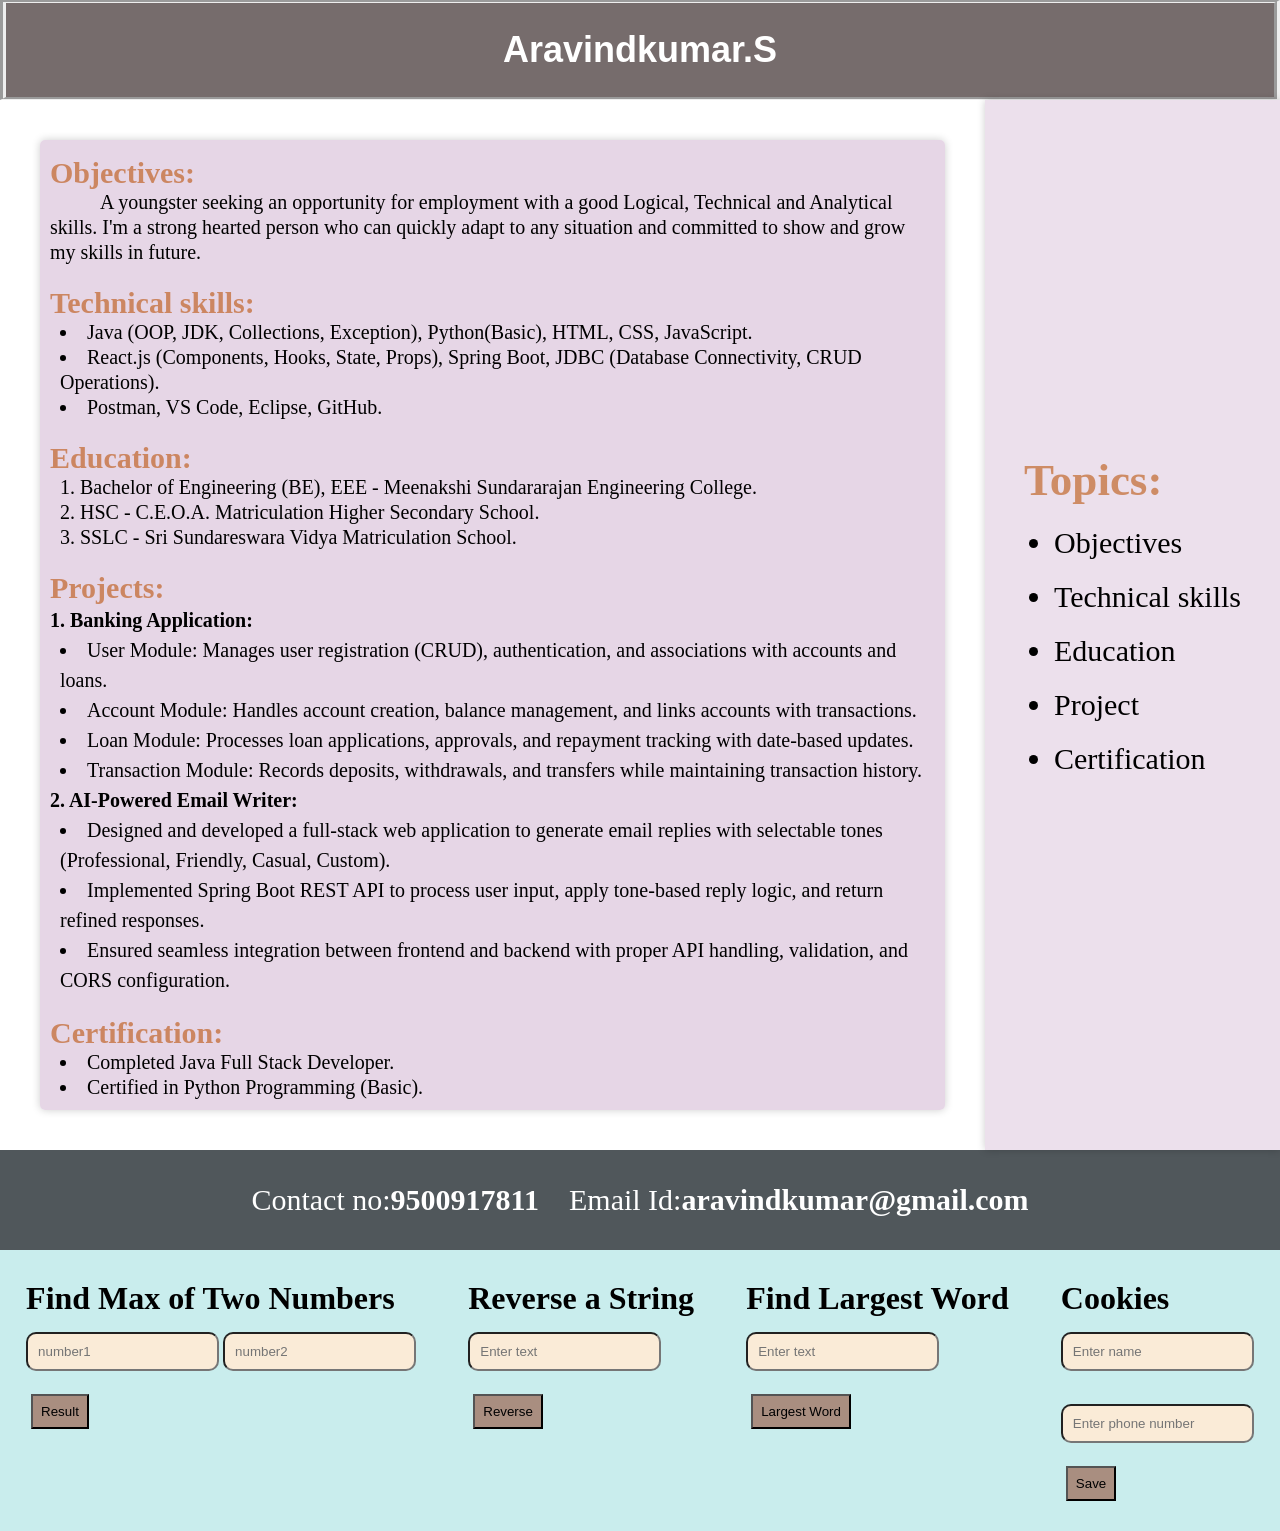
<file: index.html>
<!DOCTYPE html>
<html lang="en">
<head>
    <meta charset="UTF-8">
    <meta name="viewport" content="width=device-width, initial-scale=1.0">
    <!-- Title displayed on the browser tab -->
    <title>Resume</title>
    <!-- Links external CSS file for styling -->
    <link rel="stylesheet" href="task2.css">
</head>
<!-- Main content of the webpage -->
<body class="body">
    <!-- Header container for the page -->
    <div id="mypage-header">
        <!-- Header section -->
        <header>
            <!-- Main heading -->
            <h1 id="heading-1">Aravindkumar.S</h1>
        </header>
    </div>
    <!-- Main content wrapper -->
    <div id="wrap-div">
        <!-- Left side navigation bar -->
        <div id="mypage-leftnav">
            <!-- Navigation menu -->
            <nav>
                <!-- Section title -->
                <h1>Topics:</h1>
                <!-- Unordered list of navigation items -->
                <ul>
                    <li>Objectives</li>
                    <li>Technical skills</li>
                    <li>Education</li>
                    <li>Project</li>
                    <li>Certification</li>
                </ul>
            </nav>
        </div>
        <!-- Center content area -->
        <div id="mypage-centercontent">
            <!-- Section grouping related content -->
            <section>
                <!-- Objectives section -->
                <div id="div-obj">
                    <h2 class="heading-2">Objectives:</h2>
                    <p>
                        A youngster seeking an opportunity for employment with a good Logical, Technical and Analytical
                        skills. I'm a strong hearted person who can quickly adapt to any situation and committed to show
                        and grow my skills in future.
                    </p>
                </div>
                <!-- Technical skills section -->
                <div id="div-tech">
                    <h2 class="heading-2">Technical skills:</h2>
                    <!-- Unordered list of technical skills -->
                    <ul>
                        <li>Java (OOP, JDK, Collections, Exception), Python(Basic), HTML, CSS, JavaScript.</li>
                        <li>React.js (Components, Hooks, State, Props), Spring Boot, JDBC (Database Connectivity, CRUD
                            Operations).</li>
                        <li>Postman, VS Code, Eclipse, GitHub.</li>
                    </ul>
                </div>
                <!-- Education section -->
                <div id="div-edu">
                    <h2 class="heading-2">Education:</h2>
                    <!-- Ordered list for educational qualifications -->
                    <ol>
                        <li>Bachelor of Engineering (BE), EEE - Meenakshi Sundararajan Engineering College.</li>
                        <li>HSC - C.E.O.A. Matriculation Higher Secondary School.</li>
                        <li>SSLC - Sri Sundareswara Vidya Matriculation School.</li>
                    </ol>
                </div>
                <!-- Projects section -->
                <div id="div-proj">
                    <h2 class="heading-2">Projects:</h2>
                    <!-- First project -->
                    <h4>1. Banking Application:</h4>
                    <ul>
                        <li>User Module: Manages user registration (CRUD), authentication, and associations with
                            accounts and loans.</li>
                        <li>Account Module: Handles account creation, balance management, and links accounts with
                            transactions.</li>
                        <li>Loan Module: Processes loan applications, approvals, and repayment tracking with date-based
                            updates.</li>
                        <li>Transaction Module: Records deposits, withdrawals, and transfers while maintaining
                            transaction history.</li>
                    </ul>
                    <!-- Second project -->
                    <h4>2. AI-Powered Email Writer:</h4>
                    <ul>
                        <li>Designed and developed a full-stack web application to generate email replies with
                            selectable tones (Professional, Friendly, Casual, Custom).</li>
                        <li>Implemented Spring Boot REST API to process user input, apply tone-based reply logic, and
                            return refined responses.</li>
                        <li>Ensured seamless integration between frontend and backend with proper API handling,
                            validation, and CORS configuration.</li>
                    </ul>
                </div>
                <!-- Certification section -->
                <div id="div-certificate">
                    <h2 class="heading-2">Certification:</h2>
                    <ul>
                        <li>Completed Java Full Stack Developer.</li>
                        <li>Certified in Python Programming (Basic).</li>
                    </ul>
                </div>
            </section>
        </div>
    </div>
    <!-- Footer section -->
    <div id="mypage-footer">
        <footer class="footer">
            <!-- Contact information -->
            <p><span class="footer-span">Contact no:</span><strong class="footer-strong" id="phone">9500917811</strong></p>
            <p><span class="footer-span">Email Id:</span><strong class="footer-strong">aravindkumar@gmail.com</strong>
            </p>
        </footer>
    </div>
    <!-- JavaScript Practice Section -->
    <div id="js-wrap">
        <!-- Find Maximum of Two Numbers -->
        <div id="js1-max">
            <h1>Find Max of Two Numbers</h1>
            <input type="number" id="inp-1" class="input-style" placeholder="number1">
            <input type="number" id="inp-2" class="input-style" placeholder="number2">
            <br><br>
            <button type="button" class="btn-style"
                onclick="max(document.getElementById('inp-1').value, document.getElementById('inp-2').value)">
                Result
            </button>
            <br>
            <h3 id="max1"></h3>
        </div>
        <!-- Reverse a String -->
        <div id="js2-rev">
            <h1>Reverse a String</h1>
            <input type="text" placeholder="Enter text" class="input-style" id="inp-txt"><br><br>
            <button onclick="reverse(document.getElementById('inp-txt').value)" class="btn-style">Reverse</button>
            <div class="rev-div">
                <h2 id="rev1"></h2>
            </div>
        </div>
        <!-- Find Largest Word -->
        <div id="js3-largestWord">
            <h1>Find Largest Word</h1>
            <input type="text" id="inp-str" class="input-style" placeholder="Enter text"><br><br>
            <button onclick="showLargestWord()" class="btn-style">Largest Word</button>
            <h3 id="heading3-largestWord"></h3>
        </div>
        <!-- Save Data in Cookies -->
        <div id="js4-cookie">
            <h1>Cookies</h1>
            <input type="text" placeholder="Enter name" id="inp-cookieid1" class="input-style"><br><br>
            <input type="number" placeholder="Enter phone number" id="inp-cookieid2" class="input-style"><br><br>
            <button onclick="saveCookie()" class="btn-style">Save</button>
        </div>
<!-- Link external JavaScript file -->
<script src="./task1.js"></script>  
</body>
</html>
</file>
<file: task2.css>
/* Removes default padding, margin, and ensures consistent sizing for all elements */
* {
    padding: 0;
    margin: 0;
    box-sizing: border-box;
}
/* === Header Section === */
/* Styles the header inside the #mypage-header container */
#mypage-header>header {
    top: 0;
    width: 100%;
    border-style: dashed;
    height: 100px;
    border-left-width: 6px;
    border-right-width: 6px;
    display: flex;
    flex-direction: column;
    align-items: center;
    justify-content: center;
    background-color: turquoise;
    color: white;
    font-family: Arial, Helvetica, sans-serif;
    font-weight: bold;
    font-size: large;
    border-style: groove;
    background-color: rgba(53, 39, 39, 0.678);
}
/* === Left Navigation Bar === */
#mypage-leftnav {
    border: 2px solid black;
    flex: 1;
    border-style: none;
    border-top-style: none;
    border-bottom-style: none;
    list-style: none;
    display: flex;
    align-items: center;
    justify-content: center;
    font-size: 30px;
    background-color: rgba(216, 191, 216, 0.479);
    box-shadow: 0 0 8px rgba(0, 0, 0, 0.2);
}
/* Heading inside left navigation */
#mypage-leftnav h1 {
    margin-bottom: 20px;
    color: rgba(192, 101, 41, 0.692);
}
/* Unordered list inside navigation */
#mypage-leftnav ul {
    margin-left: 30px;
}
/* Each list item in navigation */
#mypage-leftnav li {
    padding-bottom: 20px;
}
/* === Main Layout Wrapper === */
/* Makes content and sidebar appear side-by-side */
#wrap-div {
    display: flex;
    flex-direction: row-reverse;
}
/* === Center Content Area === */
#mypage-centercontent {
    flex: 3;
    padding-left: 10px;
    background-color: rgba(216, 191, 216, 0.63);
    border-left-style: none;
    border-top-style: none;
    border-bottom-style: none;
    border-right-width: 6px;
    margin: 40px;
    padding: 10px;
    border-radius: 5px;
    box-shadow: 0 0 8px rgba(0, 0, 0, 0.2);
}
/* Paragraph styling in center content */
#mypage-centercontent p {
    text-indent: 50px;
}
/* Lists inside center content */
#mypage-centercontent ul {
    list-style-position: inside;
    margin-left: 10px;
}
/* Ordered lists inside center content */
#mypage-centercontent ol {
    list-style-position: inside;
    margin-left: 10px;
}
/* === Footer Section === */
#mypage-footer {
    border: 0px solid black;
    height: 100px;
    display: flex;
    align-items: flex-end;
    font-size: 30px;
    background-color: rgba(39, 48, 53, 0.808);
    color: white;
    display: flex;
    justify-content: center;
    align-items: center;
}
/* Styles inside <footer> tag */
#mypage-footer footer {
    display: flex;
    gap: 30px;
}
/* === Section Styling (Individual Blocks) === */
/* Objectives section */
#div-obj {
    font-size: 20px;
    line-height: 25px;
    margin-top: 5px;
    margin-bottom: 20px;
}
/* Technical skills section */
#div-tech {
    margin-bottom: 20px;
    line-height: 25px;
    font-size: 20px;
}
/* Education section */
#div-edu {
    margin-bottom: 20px;
    font-size: 20px;
    line-height: 25px;
}
/* Projects section */
#div-proj {
    margin-bottom: 20px;
    font-size: 20px;
    line-height: 30px;
}
/* Certification section */
#div-certificate {
    font-size: 20px;
    line-height: 25px;
}
/* === Text Styling === */
/* Makes <span> text white (used in footer) */
.footer-span {
    color: white;
}
/* Heading (h2) styling */
.heading-2 {
    line-height: 35px;
    color: rgba(192, 101, 41, 0.705);
}
/* Footer <strong> styling */
.footer>.footer-strong {
    font-weight: bold;
    color: rgb(80, 207, 165);
}
/* JS section background */
#js-wrap {
    background-color: rgba(19, 177, 177, 0.226);
    display: flex;
    justify-content: space-around;
}
/* Max of two numbers section */
#js1-max {
    margin-top: 20px;
    margin-bottom: 15px;
    padding: 10px;
}
/* Result text color for max section */
#js1-max>#max1 {
    line-height: 70px;
    color: rgba(14, 17, 17, 0.815);
}
/* Reverse string section */
#js2-rev {
    margin-top: 20px;
    margin-bottom: 15px;
    padding: 10px;
}
/* Reverse result text styling */
.rev-div>#rev1 {
    line-height: 70px;
    color: rgba(33, 41, 41, 0.774);
}
/* Largest word section */
#js3-largestWord {
    margin-top: 20px;
    margin-bottom: 15px;
    padding: 10px;
}
/* Button styling */
.btn-style {
    padding: 8px;
    margin: 5px;
    background-color: rgba(160, 113, 95, 0.76);
}
/* Button hover effect */
.btn-style:hover {
    background-color: green;
}
/* Input field styling */
.input-style {
    padding: 10px;
    background-color: antiquewhite;
    margin-top: 15px;
    border-radius: 10px;
}
/* Largest word result text */
#js3-largestWord>#heading3-largestWord {
    line-height: 70px;
    color: rgba(21, 30, 31, 0.87);
}
/* Cookies section */
#js4-cookie {
    margin-top: 20px;
    margin-bottom: 15px;
    padding: 10px;
}
</file>
